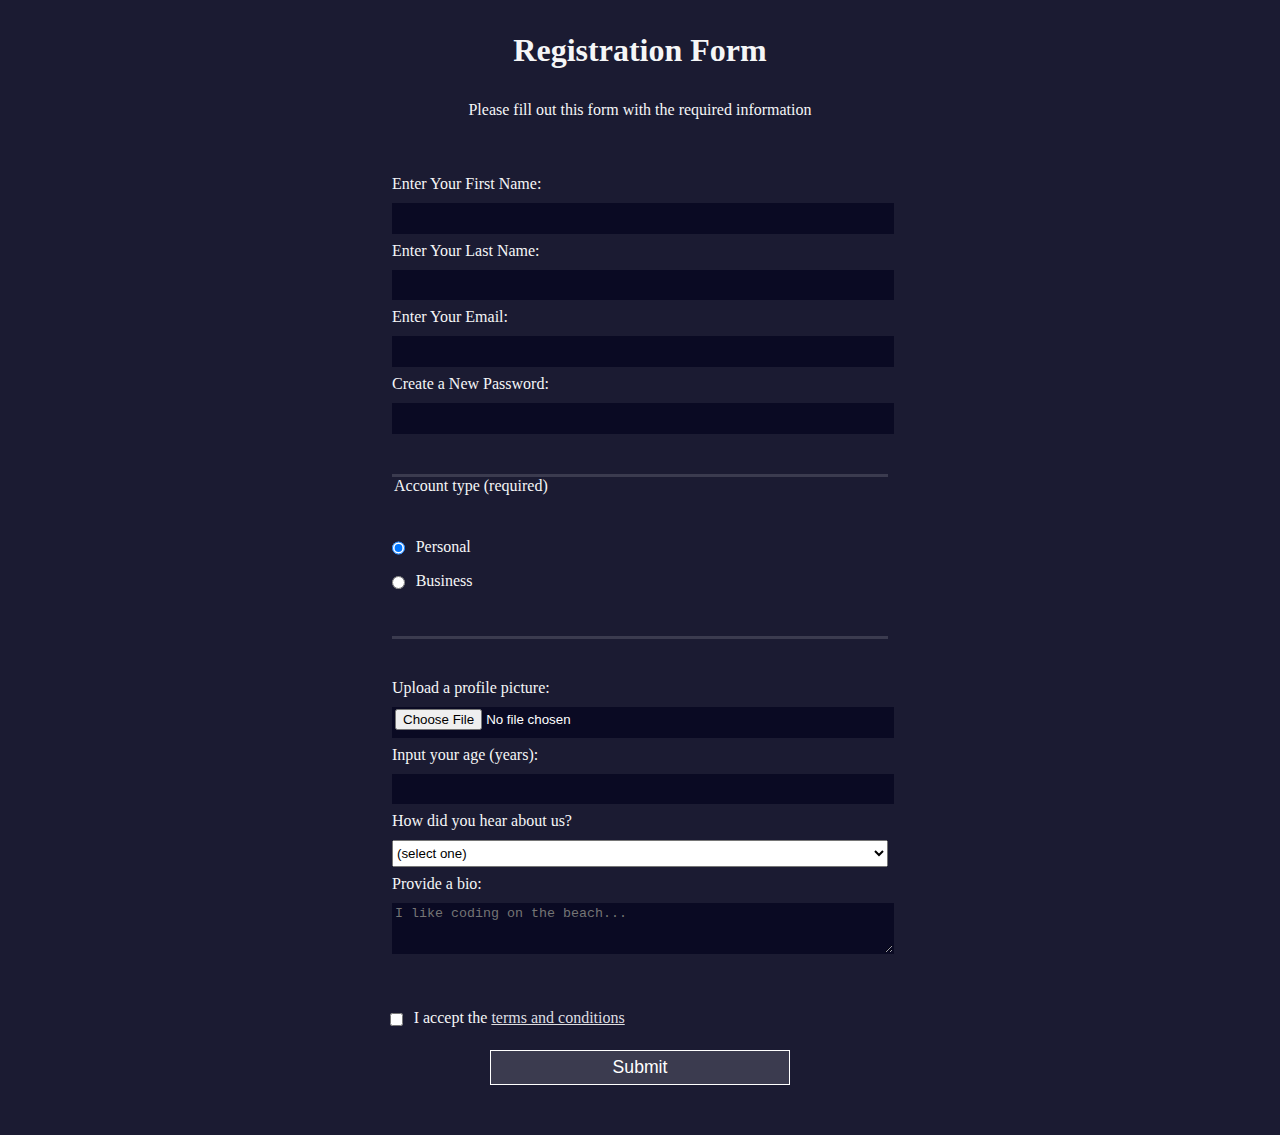
<file: practica-programada-1/primera-parte/index.html>
<!DOCTYPE html>
<html lang="en">

<head>
    <meta charset="UTF-8">
    <title>Registration Form</title>
    <link rel="stylesheet" href="assets/css/styles.css">
</head>

<body>
    <h1>Registration Form</h1>
    <p>Please fill out this form with the required information</p>
    <form method="post" action='https://register-demo.freecodecamp.org'>
        <fieldset>
            <label for="first-name">Enter Your First Name: <input id="first-name" name="first-name" type="text"
                    required /></label>
            <label for="last-name">Enter Your Last Name: <input id="last-name" name="last-name" type="text"
                    required /></label>
            <label for="email">Enter Your Email: <input id="email" name="email" type="email" required /></label>
            <label for="new-password">Create a New Password: <input id="new-password" name="new-password"
                    type="password" pattern="[a-z0-5]{8,}" required /></label>
        </fieldset>
        <fieldset>
            <legend>Account type (required)</legend>
            <label for="personal-account"><input id="personal-account" type="radio" name="account-type" class="inline"
                    checked /> Personal</label>
            <label for="business-account"><input id="business-account" type="radio" name="account-type"
                    class="inline" /> Business</label>
        </fieldset>
        <fieldset>
            <label for="profile-picture">Upload a profile picture: <input id="profile-picture" type="file"
                    name="file" /></label>
            <label for="age">Input your age (years): <input id="age" type="number" name="age" min="13"
                    max="120" /></label>
            <label for="referrer">How did you hear about us?
                <select id="referrer" name="referrer">
                    <option value="">(select one)</option>
                    <option value="1">freeCodeCamp News</option>
                    <option value="2">freeCodeCamp YouTube Channel</option>
                    <option value="3">freeCodeCamp Forum</option>
                    <option value="4">Other</option>
                </select>
            </label>
            <label for="bio">Provide a bio:
                <textarea id="bio" name="bio" rows="3" cols="30" placeholder="I like coding on the beach..."></textarea>
            </label>
        </fieldset>
        <label for="terms-and-conditions">
            <input class="inline" id="terms-and-conditions" type="checkbox" required name="terms-and-conditions" /> I
            accept the <a href="https://www.freecodecamp.org/news/terms-of-service/">terms and conditions</a>
        </label>
        <input type="submit" value="Submit" />
    </form>
</body>

</html>
</file>
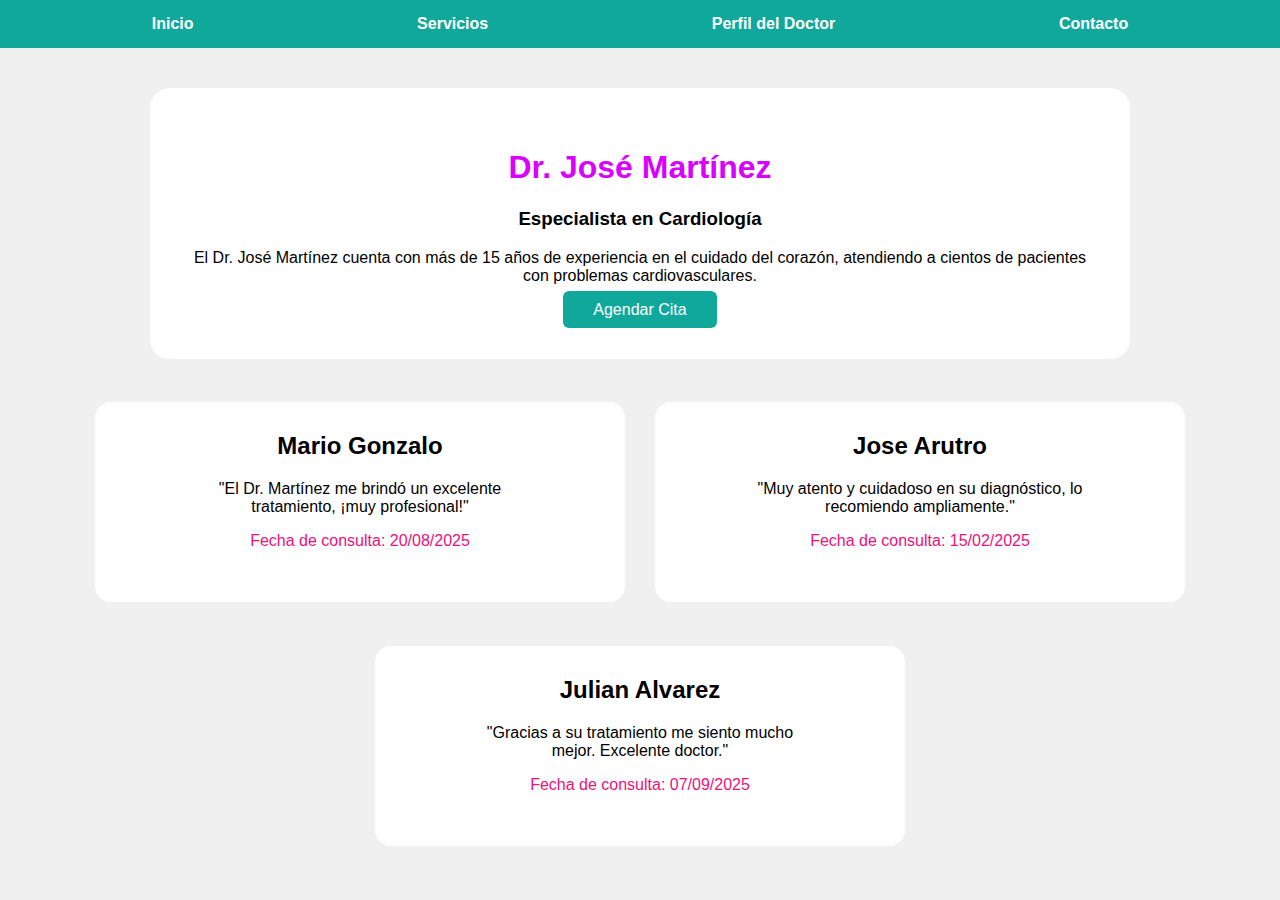
<file: practica-programada-1/segunda-parte/index.html>
<!DOCTYPE html>
<html lang="en">

<head>
    <meta charset="UTF-8">
    <meta name="viewport" content="width=device-width, initial-scale=1.0">
    <title>WebTech Solutions</title>
    <link rel="stylesheet" href="assets/css/styles.css">
</head>

<body>

    <div class="container">
        <header class="header">
            <nav class="nav">
                <a href="#" class="opcion">Inicio</a>
                <a href="#" class="opcion">Servicios</a>
                <a href="#" class="opcion">Perfil del Doctor</a>
                <a href="#" class="opcion">Contacto</a>
            </nav>
        </header>

        <main class="content">
            <section class="content-1">
                <h1 class="Nombre-Doctor">Dr. José Martínez</h1>
                <h3 class="Especialidad">Especialista en Cardiología</h3>
                <p class="Descripcion">El Dr. José Martínez cuenta con más de 15 años de experiencia en el cuidado del
                    corazón, atendiendo a cientos de pacientes con problemas cardiovasculares.</p>
                <a class="btn-Agendar">Agendar Cita</a>
            </section>

            <article class="content-2">
                <h2 class="Nombre-Paciente">Mario Gonzalo</h2>
                <p class="Comentario">"El Dr. Martínez me brindó un excelente tratamiento, ¡muy profesional!"</p>
                <p class="Fecha">Fecha de consulta: 20/08/2025</p>
            </article>

            <article class="content-3">
                <h2 class="Nombre-Paciente">Jose Arutro</h2>
                <p class="Comentario">"Muy atento y cuidadoso en su diagnóstico, lo recomiendo ampliamente."</p>
                <p class="Fecha">Fecha de consulta: 15/02/2025</p>
            </article>

            <article class="content-4">
                <h2 class="Nombre-Paciente">Julian Alvarez</h2>
                <p class="Comentario">"Gracias a su tratamiento me siento mucho mejor. Excelente doctor."</p>
                <p class="Fecha">Fecha de consulta: 07/09/2025</p>
            </article>
        </main>
    </div>
</body>

</html>
</file>
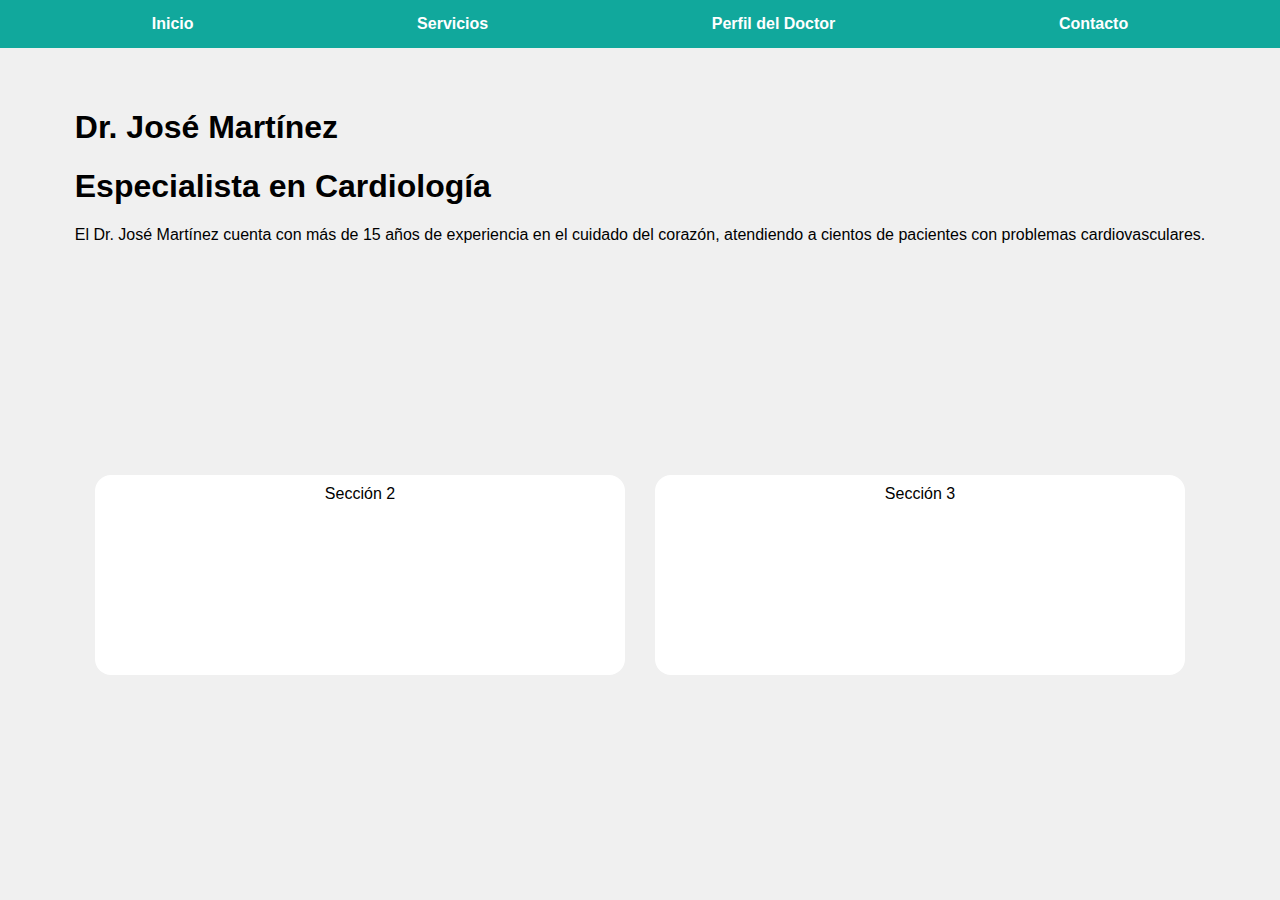
<file: sc502-3c2025-EdwinWenKong-trabajosindividuales/segunda-parte/index.html>
<!DOCTYPE html>
<html lang="en">
<head>
    <meta charset="UTF-8">
    <meta name="viewport" content="width=device-width, initial-scale=1.0">
    <title>WebTech Solutions</title>
    <link rel="stylesheet" href="assets/css/styles.css">
</head>
<body>

    <div class="container">
        <header class="header">
            <nav class="nav">
                <a href="#" class="opcion">Inicio</a>
                <a href="#" class="opcion">Servicios</a>
                <a href="#" class="opcion">Perfil del Doctor</a>
                <a href="#" class="opcion">Contacto</a>
            </nav>
        </header>

            <main class="content">
                <section class="content1">
                    <h1 class="Nombre">Dr. José Martínez</h1>
                    <h1 class="Especialidad">Especialista en Cardiología</h1>
                    <p class="Descripcion">El Dr. José Martínez cuenta con más de 15 años de experiencia en el cuidado del corazón, atendiendo a cientos de pacientes con problemas cardiovasculares.</p>
                    <a></a>
                </section>
                <section class="content-2">Sección 2</section>
                <section class="content-3">Sección 3</section>
            </main>
    </div>
</body>
</html>
</file>
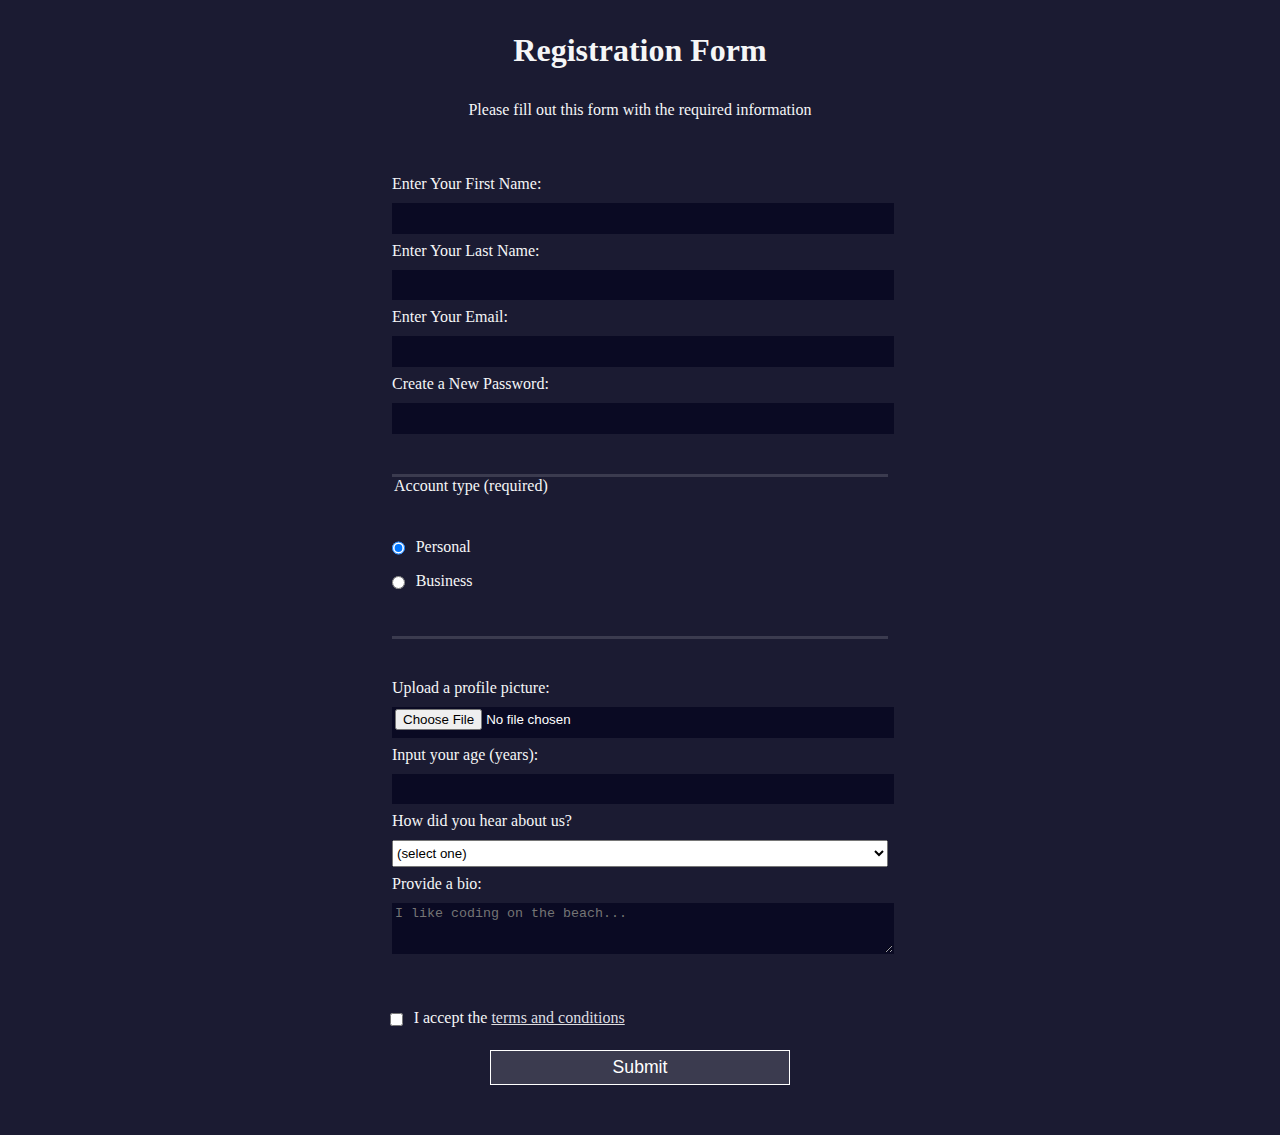
<file: sc502-3c2025-EdwinWenKong-trabajosindividuales/primera-parte/assets/js/index.html>
<!DOCTYPE html>
<html lang="en">
  <head>
    <meta charset="UTF-8">
    <title>Registration Form</title>
<link rel="stylesheet" href="../css/styles.css">
  </head>
  <body>
    <h1>Registration Form</h1>
    <p>Please fill out this form with the required information</p>
    <form method="post" action='https://register-demo.freecodecamp.org'>
      <fieldset>
        <label for="first-name">Enter Your First Name: <input id="first-name" name="first-name" type="text" required /></label>
        <label for="last-name">Enter Your Last Name: <input id="last-name" name="last-name" type="text" required /></label>
        <label for="email">Enter Your Email: <input id="email" name="email" type="email" required /></label>
        <label for="new-password">Create a New Password: <input id="new-password" name="new-password" type="password" pattern="[a-z0-5]{8,}" required /></label>
      </fieldset>
      <fieldset>
        <legend>Account type (required)</legend>
        <label for="personal-account"><input id="personal-account" type="radio" name="account-type" class="inline" checked /> Personal</label>
        <label for="business-account"><input id="business-account" type="radio" name="account-type" class="inline" /> Business</label>
      </fieldset>
      <fieldset>
        <label for="profile-picture">Upload a profile picture: <input id="profile-picture" type="file" name="file" /></label>
        <label for="age">Input your age (years): <input id="age" type="number" name="age" min="13" max="120" /></label>
        <label for="referrer">How did you hear about us?
          <select id="referrer" name="referrer">
            <option value="">(select one)</option>
            <option value="1">freeCodeCamp News</option>
            <option value="2">freeCodeCamp YouTube Channel</option>
            <option value="3">freeCodeCamp Forum</option>
            <option value="4">Other</option>
          </select>
        </label>
        <label for="bio">Provide a bio:
          <textarea id="bio" name="bio" rows="3" cols="30" placeholder="I like coding on the beach..."></textarea>
        </label>
      </fieldset>
      <label for="terms-and-conditions">
        <input class="inline" id="terms-and-conditions" type="checkbox" required name="terms-and-conditions" /> I accept the <a href="https://www.freecodecamp.org/news/terms-of-service/">terms and conditions</a>
      </label>
      <input type="submit" value="Submit" />
    </form>
  </body>
</html>
</file>
<file: practica-programada-1/primera-parte/assets/css/styles.css>
body {
  width: 100%;
  height: 100vh;
  margin: 0;
  background-color: #1b1b32;
  color: #f5f6f7;
  font-family: Tahoma;
  font-size: 16px;
}

h1, p {
  margin: 1em auto;
  text-align: center;
}

form {
  width: 60vw;
  max-width: 500px;
  min-width: 300px;
  margin: 0 auto;
  padding-bottom: 2em;
}

fieldset {
  border: none;
  padding: 2rem 0;
  border-bottom: 3px solid #3b3b4f;
}

fieldset:last-of-type {
  border-bottom: none;
}

label {
  display: block;
  margin: 0.5rem 0;
}

input,
textarea,
select {
  margin: 10px 0 0 0;
  width: 100%;
  min-height: 2em;
}

input, textarea {
  background-color: #0a0a23;
  border: 1px solid #0a0a23;
  color: #ffffff;
}

.inline {
  width: unset;
  margin: 0 0.5em 0 0;
  vertical-align: middle;
}

input[type="submit"] {
  display: block;
  width: 60%;
  margin: 1em auto;
  height: 2em;
  font-size: 1.1rem;
  background-color: #3b3b4f;
  border-color: white;
  min-width: 300px;
}

input[type="file"] {
  padding: 1px 2px;
}

a {
  color: #dfdfe2;
}
</file>
<file: practica-programada-1/segunda-parte/assets/css/styles.css>
body {
    font-family: Arial, sans-serif;
    margin: 0;
    padding: 0;
    background-color: #f0f0f0;
    display: flex;
    flex-direction: column;
    height: 100vh; 
}

.container {
    display: flex;
    flex-direction: column;
    flex-grow: 1; 
    width: 100%;
    margin: 0 auto;
}

.header {
    background-color: #11a89c;
    color: white;
    padding: 0; 
    height: auto; 
    display: flex;
    justify-content: center;
    align-items: center;
}

.nav{
    display: flex;
    max-width: 1200px;
    width: 100%;
    justify-content: space-around;
}

.opcion{
    color: white;
    text-decoration: none;
    font-weight: 600;
    padding: 15px 20px;
}

.opcion:hover {
    color: #a62e10;
}

.content {
    display: flex;
    flex-wrap: wrap;
    gap: 30px; 
    flex: 1; 
    padding: 40px 20px;
    justify-content: center; 
    align-items: flex-start; 
}

.content-1{
    background-color: white;
    padding: 40px 40px;
    border-radius: 20px;
    text-align: center;
    max-width: 900px;
}

.Nombre-Doctor{
    color: #d802fe
}

.btn-Agendar{
    background-color: #11a89c; 
    color: white;
    padding: 10px 30px;
    border-radius: 6px;
}

.btn-Agendar:hover {
    background-color: #a62e10;
}

.content-2{ 
    background-color: white;
    padding: 10px 90px;
    border-radius: 16px; 
    text-align: center;
    flex: 1 1 300px;
    max-width: 350px;
    min-height: 180px; 
}

.content-3{ 
    background-color: white;
    padding: 10px 90px;
    border-radius: 16px; 
    text-align: center;
    flex: 1 1 300px;
    max-width: 350px;
    min-height: 180px; 
}

.content-4{ 
    background-color: white;
    padding: 10px 90px;
    border-radius: 16px; 
    text-align: center;
    flex: 1 1 300px;
    max-width: 350px;
    min-height: 180px; 
}

.Fecha{
    color: #ea127b;
}
</file>
<file: sc502-3c2025-EdwinWenKong-trabajosindividuales/segunda-parte/assets/css/styles.css>
body {
    font-family: Arial, sans-serif;
    margin: 0;
    padding: 0;
    background-color: #f0f0f0;
    display: flex;
    flex-direction: column;
    height: 100vh; 
}

.container {
    display: flex;
    flex-direction: column;
    flex-grow: 1; 
    width: 100%;
    margin: 0 auto;
}

.header {
    background-color: #11a89c;
    color: white;
    padding: 0; 
    height: auto; 
    display: flex;
    justify-content: center;
    align-items: center;
}

.nav{
    display: flex;
    max-width: 1200px;
    width: 100%;
    justify-content: space-around;
}

.opcion{
    color: white;
    text-decoration: none;
    font-weight: 600;
    padding: 15px 20px;
}

.opcion:hover {
    color: #a62e10;
}

.content {
    display: flex;
    flex-wrap: wrap;
    gap: 30px; 
    flex: 1; 
    padding: 40px 20px;
    justify-content: center; 
    align-items: flex-start; 
}

.content-1{
    background-color: white;
    padding: 40px 40px;
    border-radius: 20px;
    text-align: center;
    max-width: 900px;
}

.Nombre-Doctor{
    color: #d802fe
}

.btn-Agendar{
    background-color: #11a89c; 
    color: white;
    padding: 10px 30px;
    border-radius: 6px;
}

.btn-Agendar:hover {
    background-color: #a62e10;
}

.content-2{ 
    background-color: white;
    padding: 10px 90px;
    border-radius: 16px; 
    text-align: center;
    flex: 1 1 300px;
    max-width: 350px;
    min-height: 180px; 
}

.content-3{ 
    background-color: white;
    padding: 10px 90px;
    border-radius: 16px; 
    text-align: center;
    flex: 1 1 300px;
    max-width: 350px;
    min-height: 180px; 
}

.content-4{ 
    background-color: white;
    padding: 10px 90px;
    border-radius: 16px; 
    text-align: center;
    flex: 1 1 300px;
    max-width: 350px;
    min-height: 180px; 
}

.Fecha{
    color: #ea127b;
}
</file>
<file: sc502-3c2025-EdwinWenKong-trabajosindividuales/primera-parte/assets/css/styles.css>
body {
  width: 100%;
  height: 100vh;
  margin: 0;
  background-color: #1b1b32;
  color: #f5f6f7;
  font-family: Tahoma;
  font-size: 16px;
}

h1, p {
  margin: 1em auto;
  text-align: center;
}

form {
  width: 60vw;
  max-width: 500px;
  min-width: 300px;
  margin: 0 auto;
  padding-bottom: 2em;
}

fieldset {
  border: none;
  padding: 2rem 0;
  border-bottom: 3px solid #3b3b4f;
}

fieldset:last-of-type {
  border-bottom: none;
}

label {
  display: block;
  margin: 0.5rem 0;
}

input,
textarea,
select {
  margin: 10px 0 0 0;
  width: 100%;
  min-height: 2em;
}

input, textarea {
  background-color: #0a0a23;
  border: 1px solid #0a0a23;
  color: #ffffff;
}

.inline {
  width: unset;
  margin: 0 0.5em 0 0;
  vertical-align: middle;
}

input[type="submit"] {
  display: block;
  width: 60%;
  margin: 1em auto;
  height: 2em;
  font-size: 1.1rem;
  background-color: #3b3b4f;
  border-color: white;
  min-width: 300px;
}

input[type="file"] {
  padding: 1px 2px;
}

a {
  color: #dfdfe2;
}
</file>
